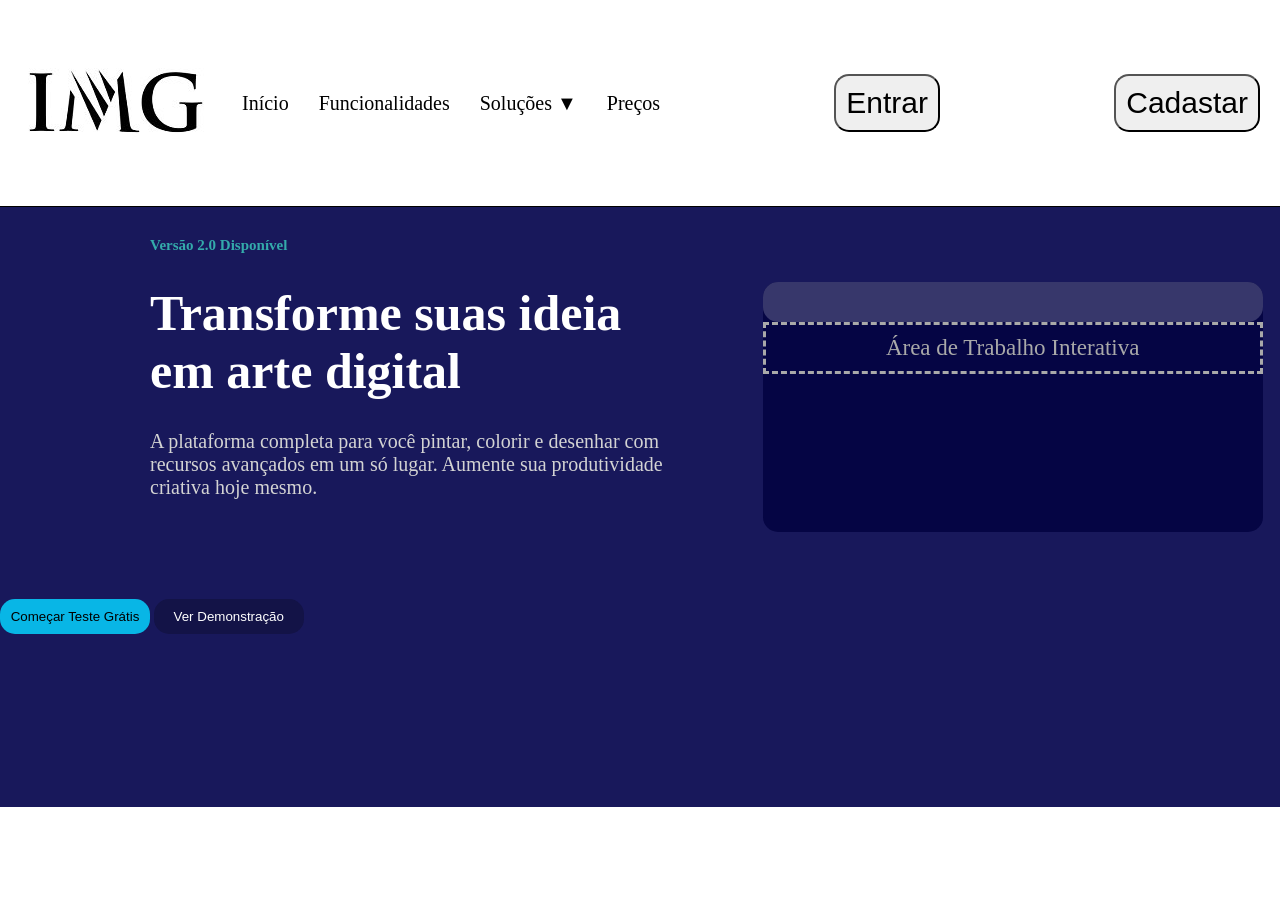
<file: index.html>
<!DOCTYPE html>
<html lang="pt-br">

<head>
    <meta charset="UTF-8">
    <meta name="viewport" content="width=device-width, initial-scale=1.0">
    <meta http-equiv="X-UA-Compatible" content="ie=edge">
    <link rel="stylesheet" href="style.css">
    <title>Minha Primeira Lp</title>
</head>

<body>
    <header>
        <nav>

            <p><img src="imglogo.jpg" alt=""></p>
            <a class="metade">Início</a>
            <a class="metade">Funcionalidades</a>
            <div id="solucoes">
                <a class="metade" id="sol">Soluções ▼</a>
                <div id="opcoes">
                    <a class="ultima">Gestão de Swam</a>
                    <a class="ultima">Agente Remotos</a>
                    <a class="ultima">Documentação da API</a>
                </div>
            </div>
            <a class="metade">Preços</a>
            <button class="botao">Entrar</button>
            <button class="botao">Cadastar</button>

        </nav>
    </header>
    
    <main>
        <section class="seprecisar">

            <div>
                <p id="versao2">Versão 2.0 Disponível</p>
                <h1 id="titulo">Transforme suas ideia <br>
                    em arte digital</h1>
                <p id="descricao">A plataforma completa para você pintar, colorir e desenhar com <br>
                    recursos avançados em um só lugar. Aumente sua produtividade <br>
                    criativa hoje mesmo.</p>
                    <button id="butau1">Começar Teste Grátis</button>
                    <button id="butau2">Ver Demonstração</button>
            </div>

            <div id="caixa1">
                <div id="caixa2"></div>
                <span id="dentrodadive"><p>Área de Trabalho Interativa</p></span>
            </div>


        </section>



    </main>

</body>

</html>
</file>
<file: style.css>
*{
    margin: 0;
    padding: 0;
    box-sizing: border-box;
}

body {
    height: 100vh;
    font-size: 15px;
}

header{
    border-bottom: 1px black solid;

}
nav {
    display: flex;
    align-items: center;
    padding: 20px;
    gap: 30px;
}

.metade{
    font-size: 20px;
}

.ultima{
    font-size: 14px;
}
a {
    color: black;
}

button {
    margin-left: auto;
    padding: 10px;
}

#solucoes {
    position: relative;
}

#opcoes {
    display: none;
    position: absolute;
    top: 100%;
    left: 0;
    width: 220px;
    padding: 10px;
    background-color: white;
    border: 1px solid black;
    z-index: 1000;
    text-decoration: underline;
}

#opcoes a {
    display: block;
    padding: 10px;
}



#solucoes:hover #opcoes {
    display: block;
}

.botao{
    font-size: 30px;
    border-radius: 15px;
}


/*              AGORA COMEÇA O "MAIN"                                                        */

main{
    
}

.seprecisar{
    background-color: rgb(24, 24, 91);
    height: 600px;
    display: flex;
}

#versao2{
    padding-left: 150px;
    font-size: 15px;
    color: rgb(52, 171, 171);
    font-weight: bold;
    padding-top: 30px;
}

#titulo{
    padding-left: 150px;
    font-size: 50px;
    font-weight: bold;
    color: white;
    padding-top: 30px;

}

#descricao{
    padding-left: 150px;
    padding-top: 30px;
    font-size:  20px;
    color: lightgray;
}

#butau1{
    margin-top: 100px;
    border-radius: 15px;
    background-color: rgb(8, 182, 230);
    border: none;
    cursor: pointer;
    height: 35px;
    width: 150px;
}

#butau2{
    border-radius: 15px;
    cursor: pointer;
    background-color: rgb(19, 19, 71);
    color: white;
    Border: none;
    height: 35px;
    width: 150px;
}

#caixa2{
    width: 500px;
    height: 40px;
    background-color: rgb(55, 55, 107);
    padding-right: 300px;
    border-radius: 15px;
}
#caixa1{
    background-color: rgb(5, 5, 68);
    width: 500px;
    height: 250px;
    margin-left: 100px;
    margin-top: 75px;
    border-radius: 15px;
}

#dentrodadive{
    font-size: 23px;
    border: 1px black solid;
    display: inline-block;
    padding: 10px;
    color: darkgray;
    justify-content: center;
    border-color: darkgray;
    border: dashed;
    display: flex;
}
</file>
